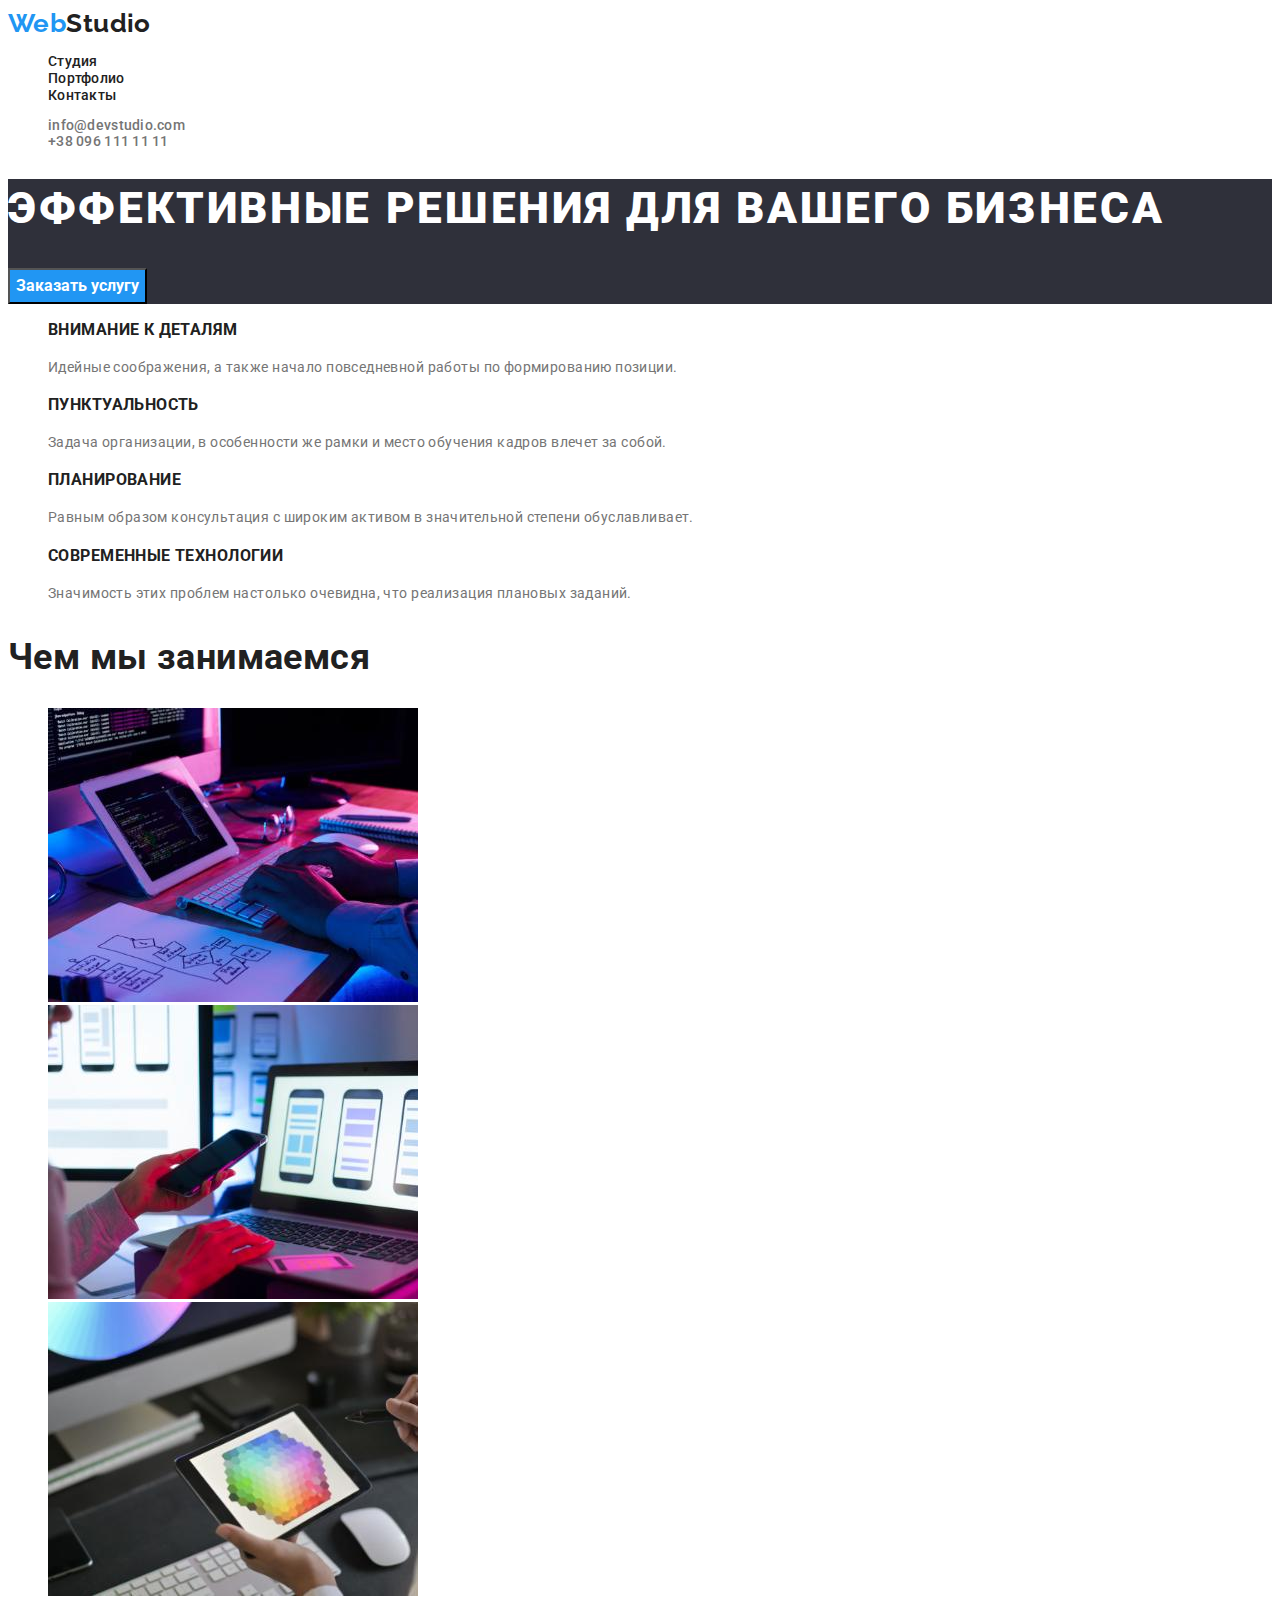
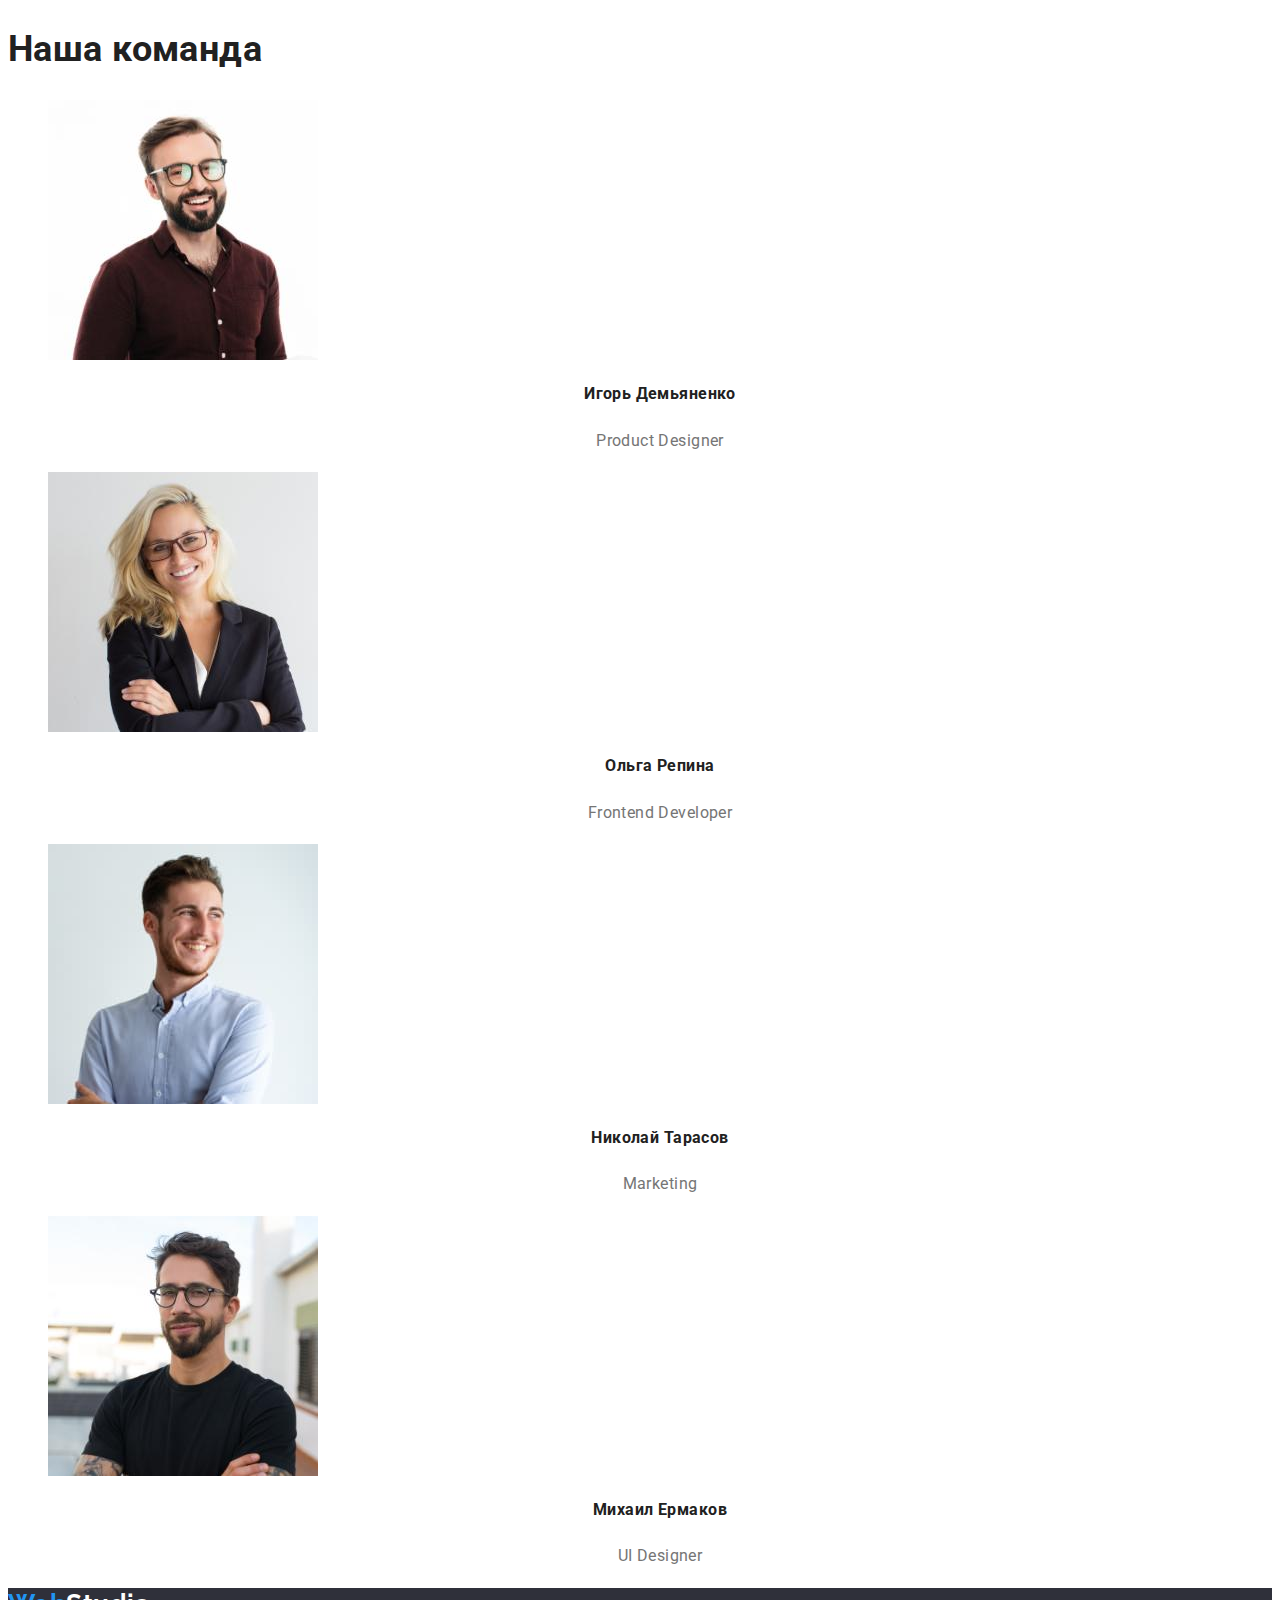
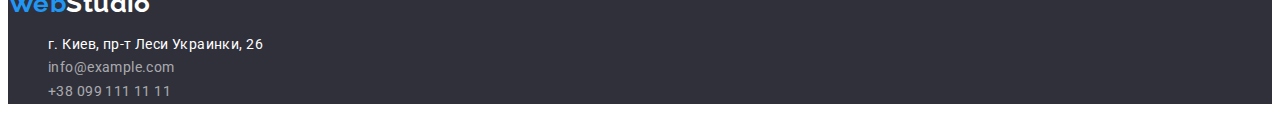
<file: index.html>
<!DOCTYPE html>
<html lang="ru">
<head>
    <meta charset="UTF-8">
    <meta http-equiv="X-UA-Compatible" content="IE=edge">
    <meta name="viewport" content="width=device-width, initial-scale=1.0">
    <title>Document</title>
    <link rel="preconnect" href="https://fonts.googleapis.com">
<link rel="preconnect" href="https://fonts.gstatic.com" crossorigin>
<link href="https://fonts.googleapis.com/css2?family=Raleway:wght@700&family=Roboto:ital,wght@0,400;0,500;0,900;1,700&display=swap" rel="stylesheet">
    <link rel="stylesheet" href="./css/styles.css">
</head>

<body class="body">
    <header class="header">
        <nav class="header-navigation">
            <a href="" class="logo link">
            Web<span class="logo-web">Studio</span></a>   
            <ul class="header-list list">
            <li class="header-item">
            <a href="./index.html" class="header-link link current-link">Студия</a>
            </li> 
            <li class="header-item">
            <a href="./portfolio.html" class="header-link link">Портфолио</a>
            </li>
            <li class="header-item">
            <a href="" class="header-link link">Контакты</a>
            </li>
        </ul>
        </nav>
        <ul class="header-contacts-link list">
            <li>
            <a class="header-contacts-link link" href="meilto:info@devstudio.com">info@devstudio.com</a>
            </li>
             <li> <a class="header-contacts-link link" href="tel:+380961111111">+38 096 111 11 11</a></li>
           </ul>
    </header>

    <main>
        <!--перша секція-->
        
        <section class="section-hero">
            <h1 class="pre-title">Эффективные решения для вашего бизнеса </h1>
            <button class="main-btn" type="button">Заказать услугу</button>
        </section>


        <!-- друга секція перелік переваг -->
        <section class="advantage"> 
        <h2 hidden>перлік</h2>

        <ul class="advantage-item list">
        <li class="advantage-title link"> 
        <h3 class="advantage-title-text">Внимание к деталям</h3>
        <p class="advantage-text">Идейные соображения, а также начало повседневной работы по формированию позиции.</p>
        </li>
        <li class="advantage-title link">
        <h3 class="advantage-title-text">Пунктуальность</h3>
        <p class="advantage-text">Задача организации, в особенности же рамки и место обучения кадров влечет за собой.</p>
        </li>
        <li class="advantage-title link">
        <h3 class="advantage-title-text">Планирование</h3>
        <p class="advantage-text">Равным образом консультация с широким активом в значительной степени обуславливает.</p>
        </li>   
        <li class="advantage-title link">
        <h3 class="advantage-title-text">Современные технологии</h3>   
        <p class="advantage-text">Значимость этих проблем настолько очевидна, что реализация плановых заданий.</p>
        </li>
        </ul>
        </section>

        <!-- представление компании -->
        <section class="representation">
            <h2 class="representation-team">Чем мы занимаемся</h2>
            <!-- перелик послуг -->
            <ul class="representation-services list">
                <li class="representation-services-img"><img src="./images/img.jpg" alt="печатает на клавиатуре" width="370" height="294"></li>  
                <li class="representation-services-img"><img src="./images/img2.jpg" alt="печатает на клавиатуре с тел вруках" width="370" height="294"></li>
                <li class="representation-services-img"><img src="./images/img3.jpg" alt="печатает на планшете" width="370" height="294"></li>
            </ul>
        </section>


        <!-- команда -->
        <section class="team">
            <h2 class="representation-team">Наша команда</h2>
            <!-- перелик виладачив -->
            <ul class="list-of-team list">
            <li>
            <img src="./images/img.pr.1.jpg" alt="рук проектов" width="270" height="260">
            <h3 class="team-name">Игорь Демьяненко</h3>
            <p class="team-position" lang="en">Product Designer</p>
            </li>
            <li>
            <img src="./images/im.pr.2.jpg" alt="препод 2" width="270" height="260">
            <h3 class="team-name">Ольга Репина</h3>
            <p class="team-position" lang="en">Frontend Developer</p>
            </li>
            <li>
            <img src="./images/imgpr3.jpg" alt="препод 3" width="270" height="260">
            <h3 class="team-name">Николай Тарасов</h3>
            <p class="team-position" lang="en">Marketing</p>
            </li>                     
            <li>
            <img src="./images/img.pr.4.jpg" alt="препод 4" width="270" height="260">
            <h3 class="team-name">Михаил Ермаков</h3>
            <p class="team-position" lang="en">UI Designer</p>
            </li>
        </ul>
        </section>
</main>

<footer class="footer">
    <a href=""class="logo link">
        Web<span class="logo-web-footer">Studio</span></a>
    <address>
        <ul class="header-list-footer list">
        <li><a class="footer-adres link" href="">г. Киев, пр-т Леси Украинки, 26</a></li>
        <li><a class="footer-contacts link" href="mailto:info@example.com">info@example.com</a></li>
        <li><a class="footer-contacts link" href="tel:+380991111111">+38 099 111 11 11</a></li>
        </ul>
    </address>
    </footer>
</body>
</html>
</file>
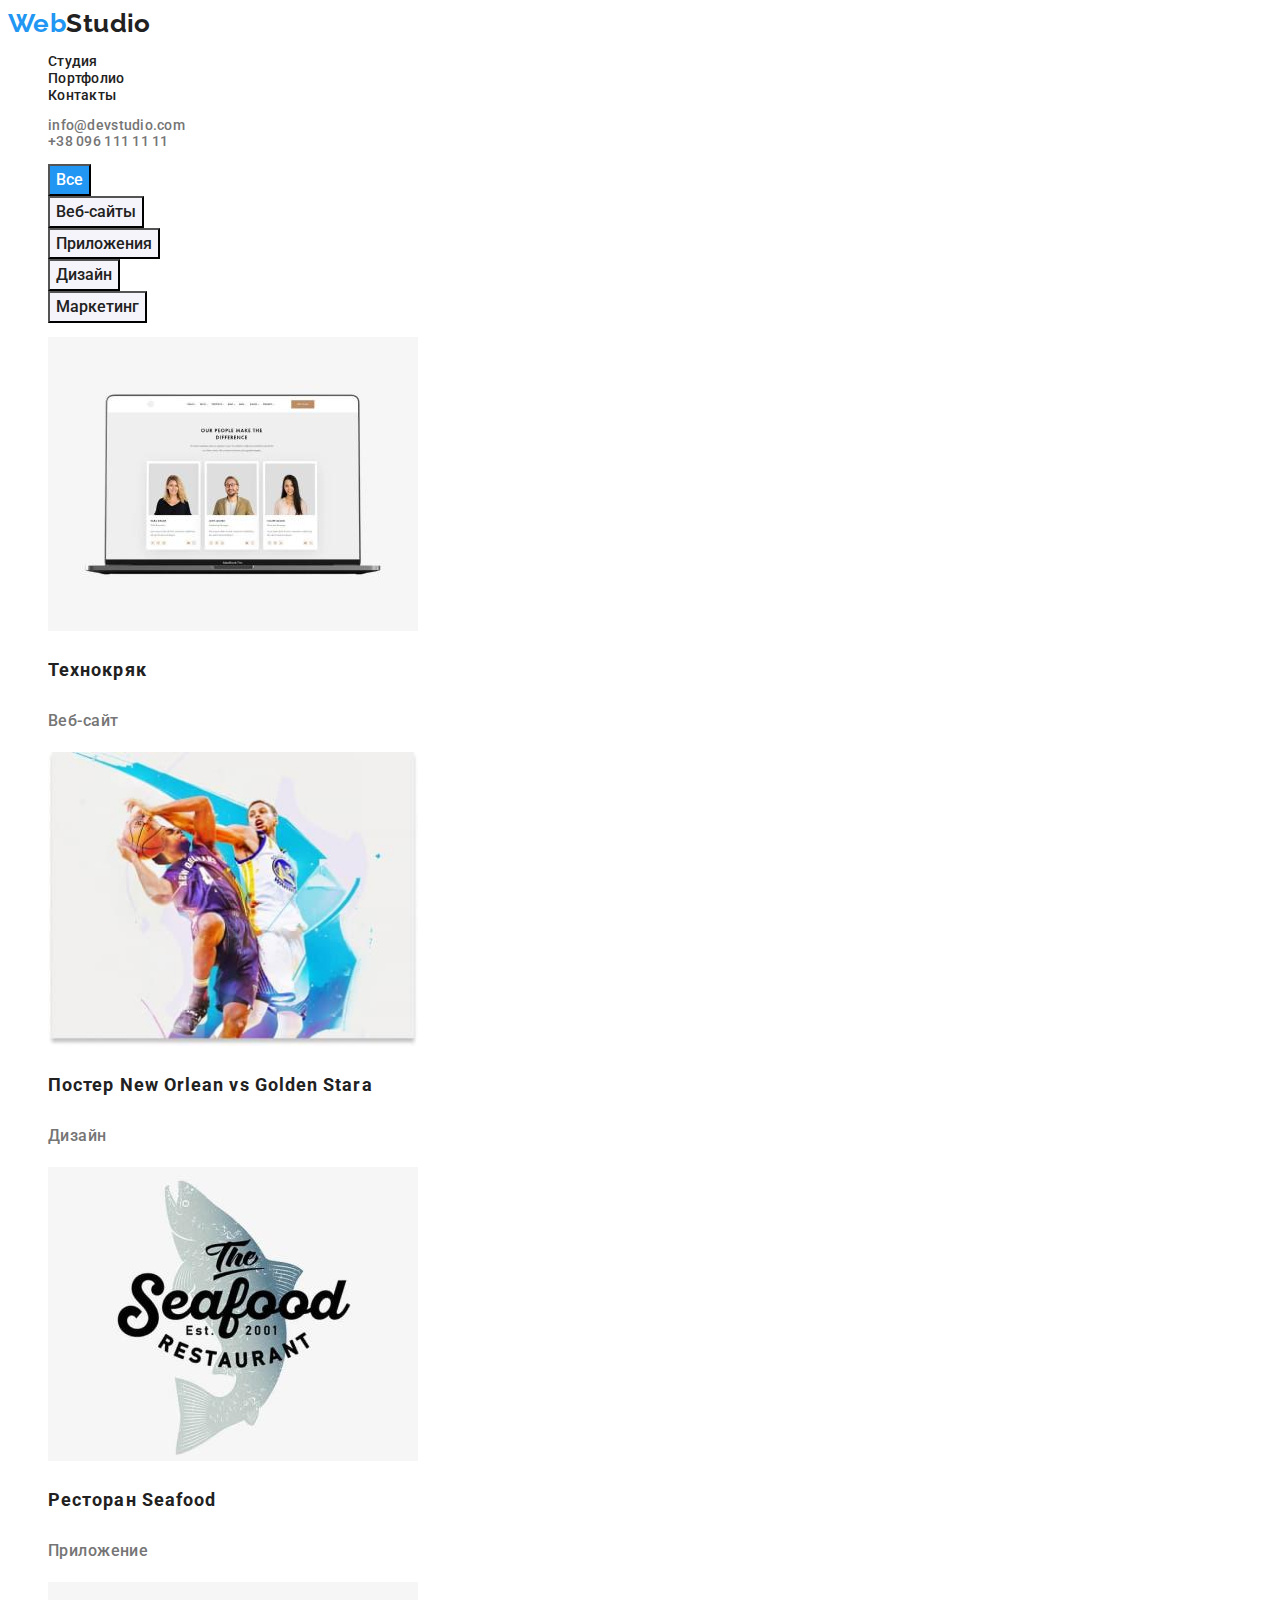
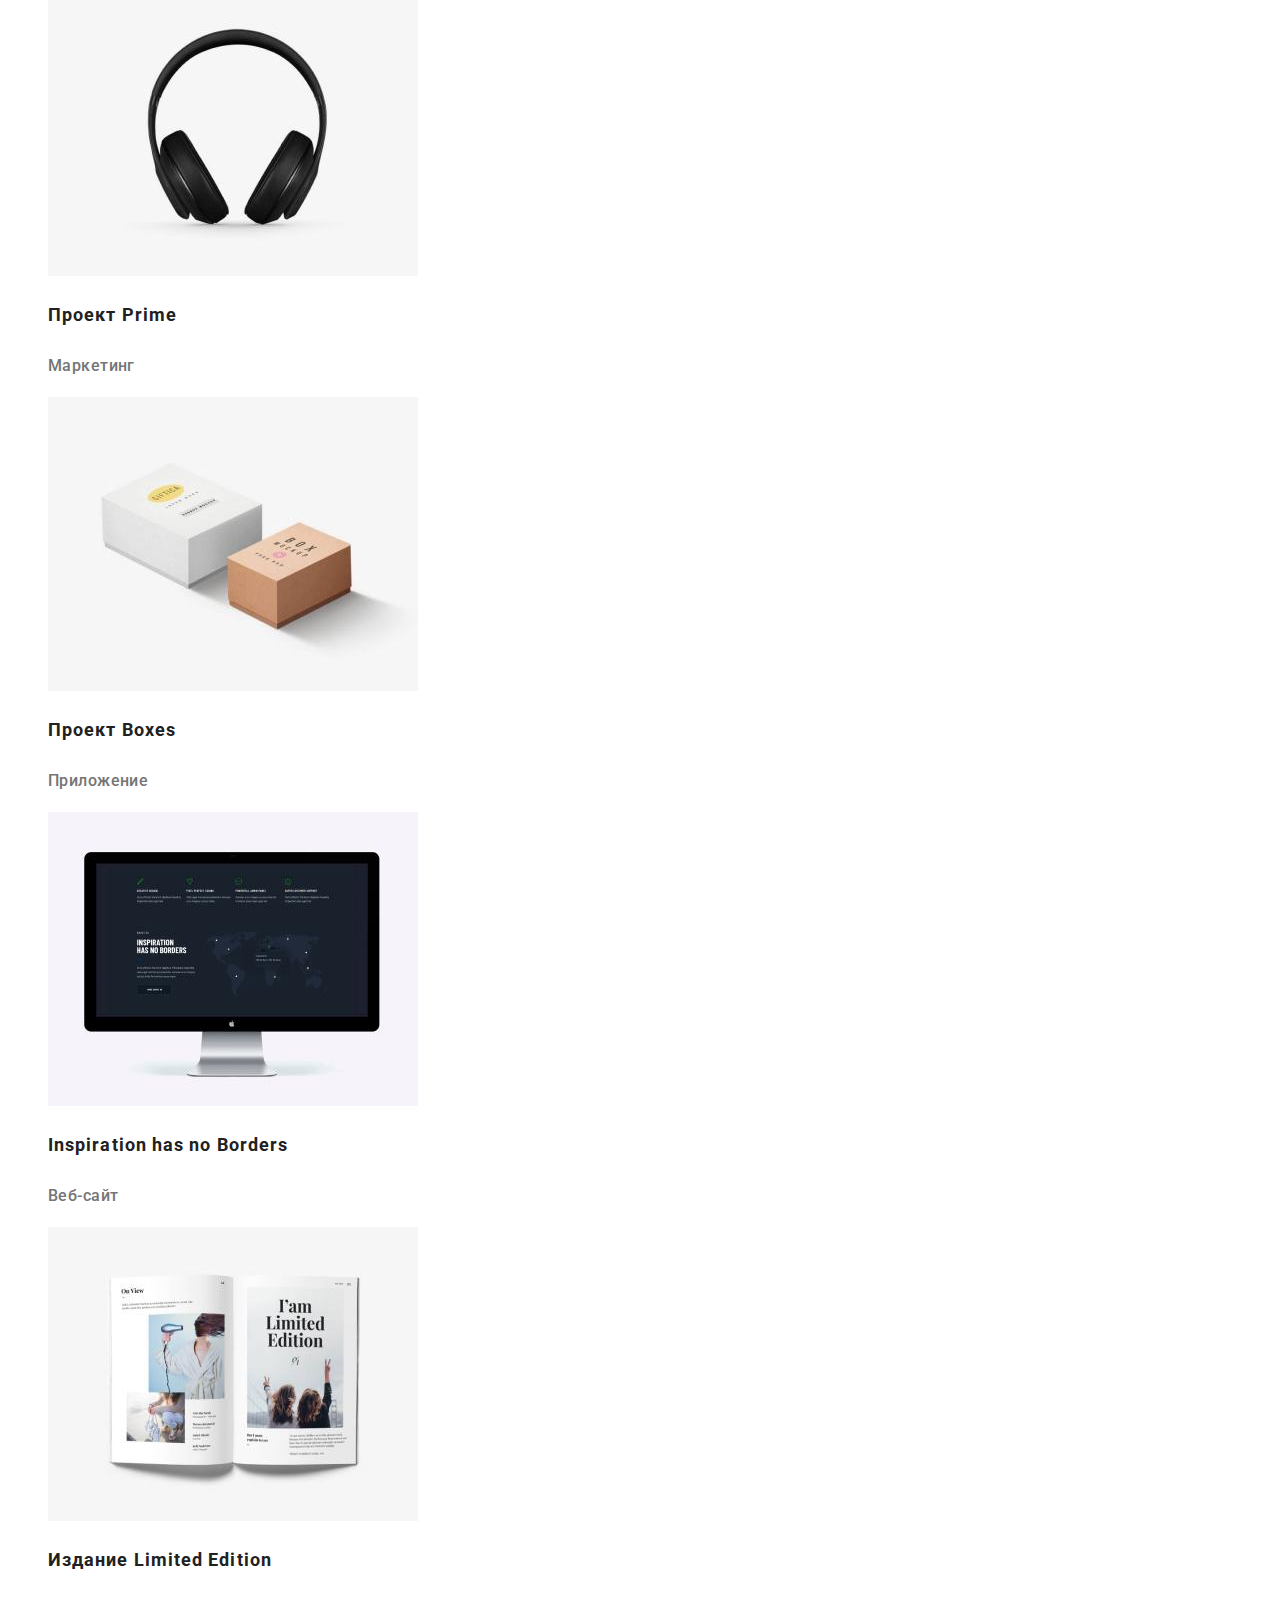
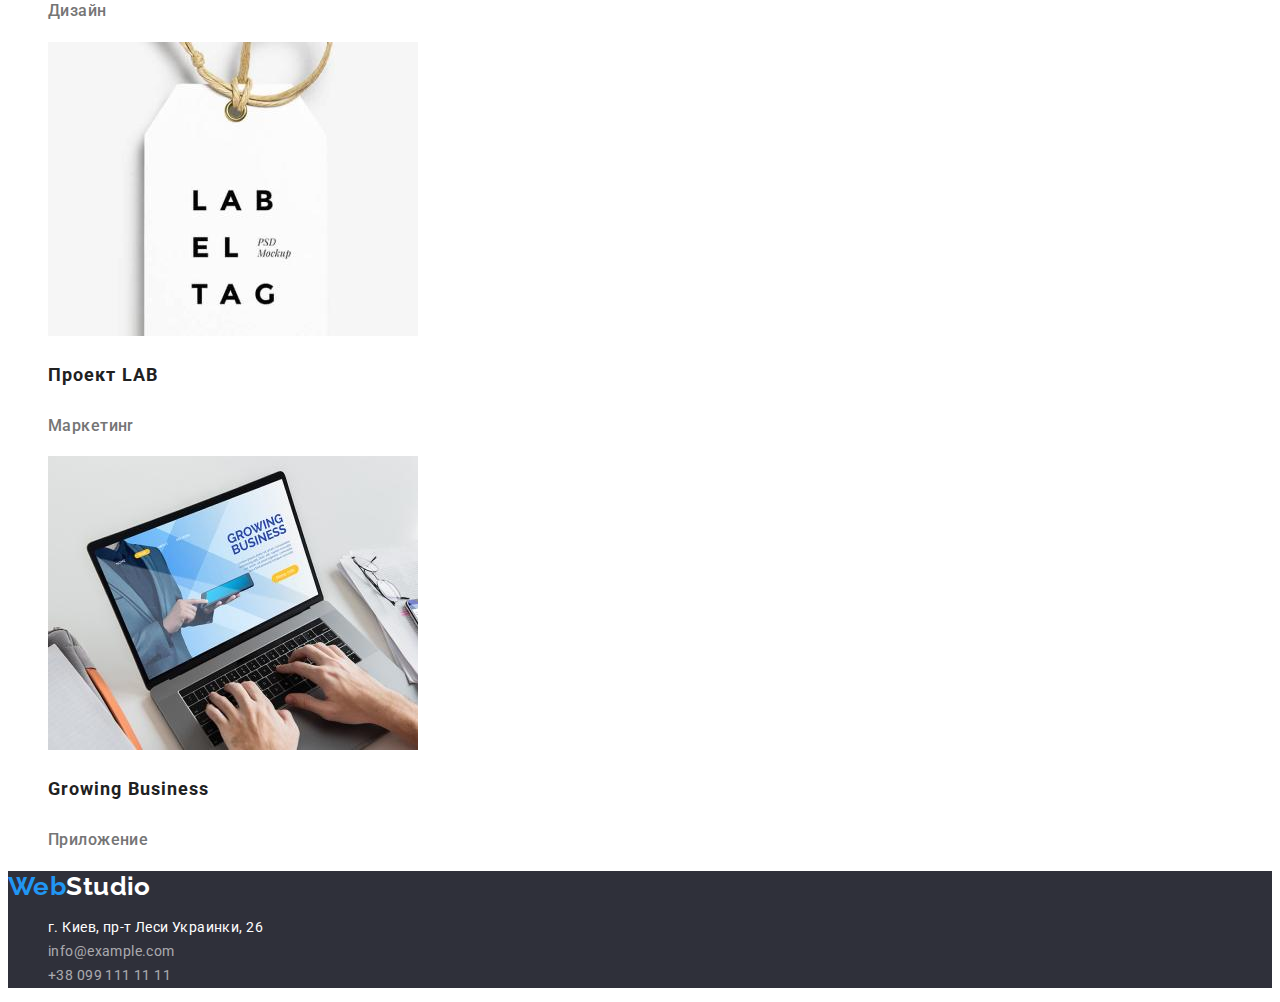
<file: portfolio.html>
<!DOCTYPE html>
<html lang="ru">
<head>
    <meta charset="UTF-8">
    <meta http-equiv="X-UA-Compatible" content="IE=edge">
    <meta name="viewport" content="width=device-width, initial-scale=1.0">
    <title>Document</title>
    <link rel="preconnect" href="https://fonts.googleapis.com">
<link rel="preconnect" href="https://fonts.gstatic.com" crossorigin>
<link href="https://fonts.googleapis.com/css2?family=Raleway:wght@700&family=Roboto:ital,wght@0,400;0,500;0,900;1,700&display=swap" rel="stylesheet">
    <link rel="stylesheet" href="./css/styles.css">
</head>
<body class="body">

    <header class="header">
        <nav class="header-navigation">
            <a href="" class="logo link">
            Web<span class="logo-web">Studio</span></a>   
            <ul class="header-list list">
            <li class="header-item ">
            <a href="./index.html" class="header-link link">Студия</a>
            </li> 
            <li class="header-item">
            <a href="./portfolio.html" class="header-link link current-link">Портфолио</a>
            </li>
            <li class="header-item">
            <a href="" class="header-link link">Контакты</a>
            </li>
        </ul>
        </nav>
        <ul class="header-contacts-link list">
            <li>
            <a class="header-contacts-link link" href="meilto:info@devstudio.com">info@devstudio.com</a>
            </li>
             <li> <a class="header-contacts-link link" href="tel:+380961111111">+38 096 111 11 11</a></li>
           </ul>
    </header>



    <main>
        <h2 hidden>навигація по портфоліо</h2>
       <section>
        <ul class="list">
        <li>
         <button class="portfolio-btn current-btn" type="button">Все</button>
        </li>
        <li>
        <button class="portfolio-btn" type="button">Веб-сайты</button>
        </li>
        <li>
        <button class="portfolio-btn" type="button">Приложения</button>
        </li>
        <li>
        <button class="portfolio-btn" type="button">Дизайн</button>
        </li>
        <li>
        <button class="portfolio-btn" type="button">Маркетинг</button>
        </li>
        </ul>

        <ul class="product list">
            <li class="product-name ">
            <a class="link" href="" target="_blank" rel="nofollow noopener">
            <img src="./images/img.portfolio/img1.jpg" alt="картина1" width="370" height="294">
            <h3 class="product-name-list">Технокряк</h3>
            <p class="product-list">Веб-сайт</p></a>
            </li>
            <li class="product-name">
            <a class="link" href="" target="_blank" rel="nofollow noopener">
            <img src="./images/img.portfolio/img2.jpg" alt="препод 2" width="370" height="294">
            <h3 class="product-name-list">Постер New Orlean vs Golden Starа</h3>
            <p class="product-list">Дизайн</p></a>
            </li>
            <li class="product-name"> 
            <a class="link"  href="" target="_blank" rel="nofollow noopener">
            <img src="./images/img.portfolio/img3.jpg" alt="препод 2" width="370" height="294">
            <h3 class="product-name-list">Ресторан Seafood</h3>
            <p class="product-list">Приложение</p></a>
            </li>
            <li class="product-name"> 
            <a class="link"  href="" target="_blank" rel="nofollow noopener">
            <img src="./images/img.portfolio/img4.jpg" alt="препод 2" width="370" height="294">
            <h3 class="product-name-list">Проект Prime</h3>
            <p class="product-list">Маркетинг</p></a>
            </li>
            <li class="product-name"> 
            <a class="link"  href="" target="_blank" rel="nofollow noopener">
            <img src="./images/img.portfolio/img5.jpg" alt="препод 2" width="370" height="294">
            <h3 class="product-name-list">Проект Boxes</h3>
            <p class="product-list">Приложение</p></a>
            </li>
            <li class="product-name"> 
            <a class="link"  href="" target="_blank" rel="nofollow noopener">
            <img src="./images/img.portfolio/img6.jpg" alt="препод 2" width="370" height="294">
            <h3 class="product-name-list" lang="en">Inspiration has no Borders</h3>
            <p class="product-list">Веб-сайт</p></a>
            </li>
            <li class="product-name">                
            <a class="link"  href="" target="_blank" rel="nofollow noopener">
            <img src="./images/img.portfolio/img7.jpg" alt="препод 2" width="370" height="294">
            <h3 class="product-name-list" lang="en">Издание Limited Edition</h3>
            <p class="product-list">Дизайн</p></a>
            </li>
            <li class="product-name"> 
            <a class="link"  href="" target="_blank" rel="nofollow noopener">
            <img src="./images/img.portfolio/img8.jpg" alt="препод 2" width="370" height="294">
            <h3 class="product-name-list">Проект LAB</h3>
            <p class="product-list">Маркетинr</p></a>
            </li>
            <li class="product-name"> 
            <a class="link"  href="" target="_blank" rel="nofollow noopener">
            <img src="./images/img.portfolio/img9.jpg" alt="препод 2" width="370" height="294">
            <h3 class="product-name-list" lang="en">Growing Business</h3>
            <p class="product-list">Приложение</p></a>
            </li>
           </ul>
       </section>
        </main>
        <footer class="footer">
            <a href=""class="logo link">
                Web<span class="logo-web-footer">Studio</span></a>
            <address>
                <ul class="header-list-footer list">
                <li><a class="footer-adres link" href="">г. Киев, пр-т Леси Украинки, 26</a></li>
                <li><a class="footer-contacts link" href="mailto:info@example.com">info@example.com</a></li>
                <li><a class="footer-contacts link" href="tel:+380991111111">+38 099 111 11 11</a></li>
                </ul>
            </address>
            </footer>
</body>
</html>
</file>
<file: css/styles.css>
:root { 
    --primary-title-color:#ffffff;
    --secondary-title-color:#212121;
    --primery-text-color:#757575;
    --accent-color:#2196F3;
    --color-btn:#F5F4FA;
    --color-footer:#2F303A;
    --adre-contacts:rgba(255, 255, 255, 0.6);
    }

    
.link {text-decoration: none;
 }

.list{
    list-style: none;
}

.header{
background-color: white;
}
    
.body { 
font-size: 14px;
font-family: 'Roboto', sans-serif;
letter-spacing: 0.03em;
color: var(--primary-text-color);
background-color: var(--primary-title-color);
}


/*----------header---------*/

.header-link{
font-weight: 500;
line-height: 1.14;
letter-spacing: 0.02em;
color: var(--secondary-title-color);
font-style: normal;
}

.header-contacts-link{
font-weight: 500;
line-height: 1.14;
letter-spacing: 0.02em;
color: var(--primery-text-color);
font-style: normal;
}
.header-contacts-link:hover,.header-link:hover,.current-link:hover,
.header-contacts-link:focus,.header-link:focus,.current-link:focus
{color:var(--accent-color);
}

.footer-contacts:hover,.footer-adres:hover,.header-list:hover,
.footer-contacts:focus,.footer-adres:focus,.header-list:focus{
color: var(--accent-color);
}

/*--------------------logo---------------------*/

.logo{
font-family:'Raleway', sans-serif;
font-weight: 700;
font-size: 26px;
line-height: 1.19;
color: var(--accent-color);
}
.logo-web{ 
color:var(--secondary-title-color);
}
.logo-web-footer
{color:var(--primary-title-color);
}

/*--------------------------перша секція------------------------*/
.section-hero{
background-color: var(--color-footer);
}

.pre-title{
font-weight: 900;
font-size: 44px;
line-height: 1.36;
letter-spacing: 0.06em;
text-transform: uppercase;
color:var(--primary-title-color);
}


/*----------------КНОПКА------------*/
.main-btn{
background-color: var(--accent-color);
font-size: 16px;
font-weight: 700;
line-height: 1.87;
color:var(--primary-title-color);
cursor: pointer;
font-family: inherit;
}




/*------------друга секція---------------------*/


/*-----якщо прибратицй клас, то зникне верхний регистр для списку----*/
.advantage-title{
}

.advantage-title-text{
font-weight: 700;
line-height: 1.14;
color: var(--secondary-title-color);
text-transform: uppercase;
}

.advantage-text{
font-weight: 400;
line-height: 1.71;
color:var(--primery-text-color);
}

/*третя секція*/
/*--------representation----------*/

.representation-team{
font-weight: 700;
font-size: 36px;
line-height: 1.17;
color: var(--secondary-title-color);
}

.team-name{
font-weight: 700;
font-size: 16px;
line-height: 1.9;
text-align: center;
color: var(--secondary-title-color);
}

.team-position{
font-weight: 400;
font-size: 16px;
line-height: 1.9;
text-align: center;
color: var(--primery-text-color);
}



/*-----footer---*/
.footer{
background-color:var(--color-footer);
}

.header-list-footer{
font-weight: 400;
font-size: 14px;
line-height: 1.71;
color:var(--adre-contacts);
font-style: normal;
}

.footer-adres {
color:var(--primary-title-color);
}

.footer-contacts{
color:var(--adre-contacts);
} 




/*----------навігація по портфоліо кнопки----------------*/
.portfolio-btn{
background-color: var(--color-btn);
font-size: 16px;
font-weight: 500;
line-height: 1.62;
color:var(--secondary-title-color) ;
cursor: pointer;
font-family: inherit;
 }
    
.portfolio-btn:hover,.current-btn
.portfolio-btn:focus,.current-btn {
background-color: var(--accent-color); 
color: var(--primary-title-color);
}

/*
{
font-weight: 500;
font-size: 16px;
line-height: 1.62;
color: var(--secondary-title-color);
}
*/
/*продукд*/

.product-name-list{
    font-weight: 700;
    font-size: 18px;
    line-height: 2.00;
    letter-spacing: 0.06em;
    color: var(--secondary-title-color);
}
.product-list{
font-weight: 500;
font-size: 16px;
line-height: 1.87;
color: var(--primery-text-color);
}
</file>
